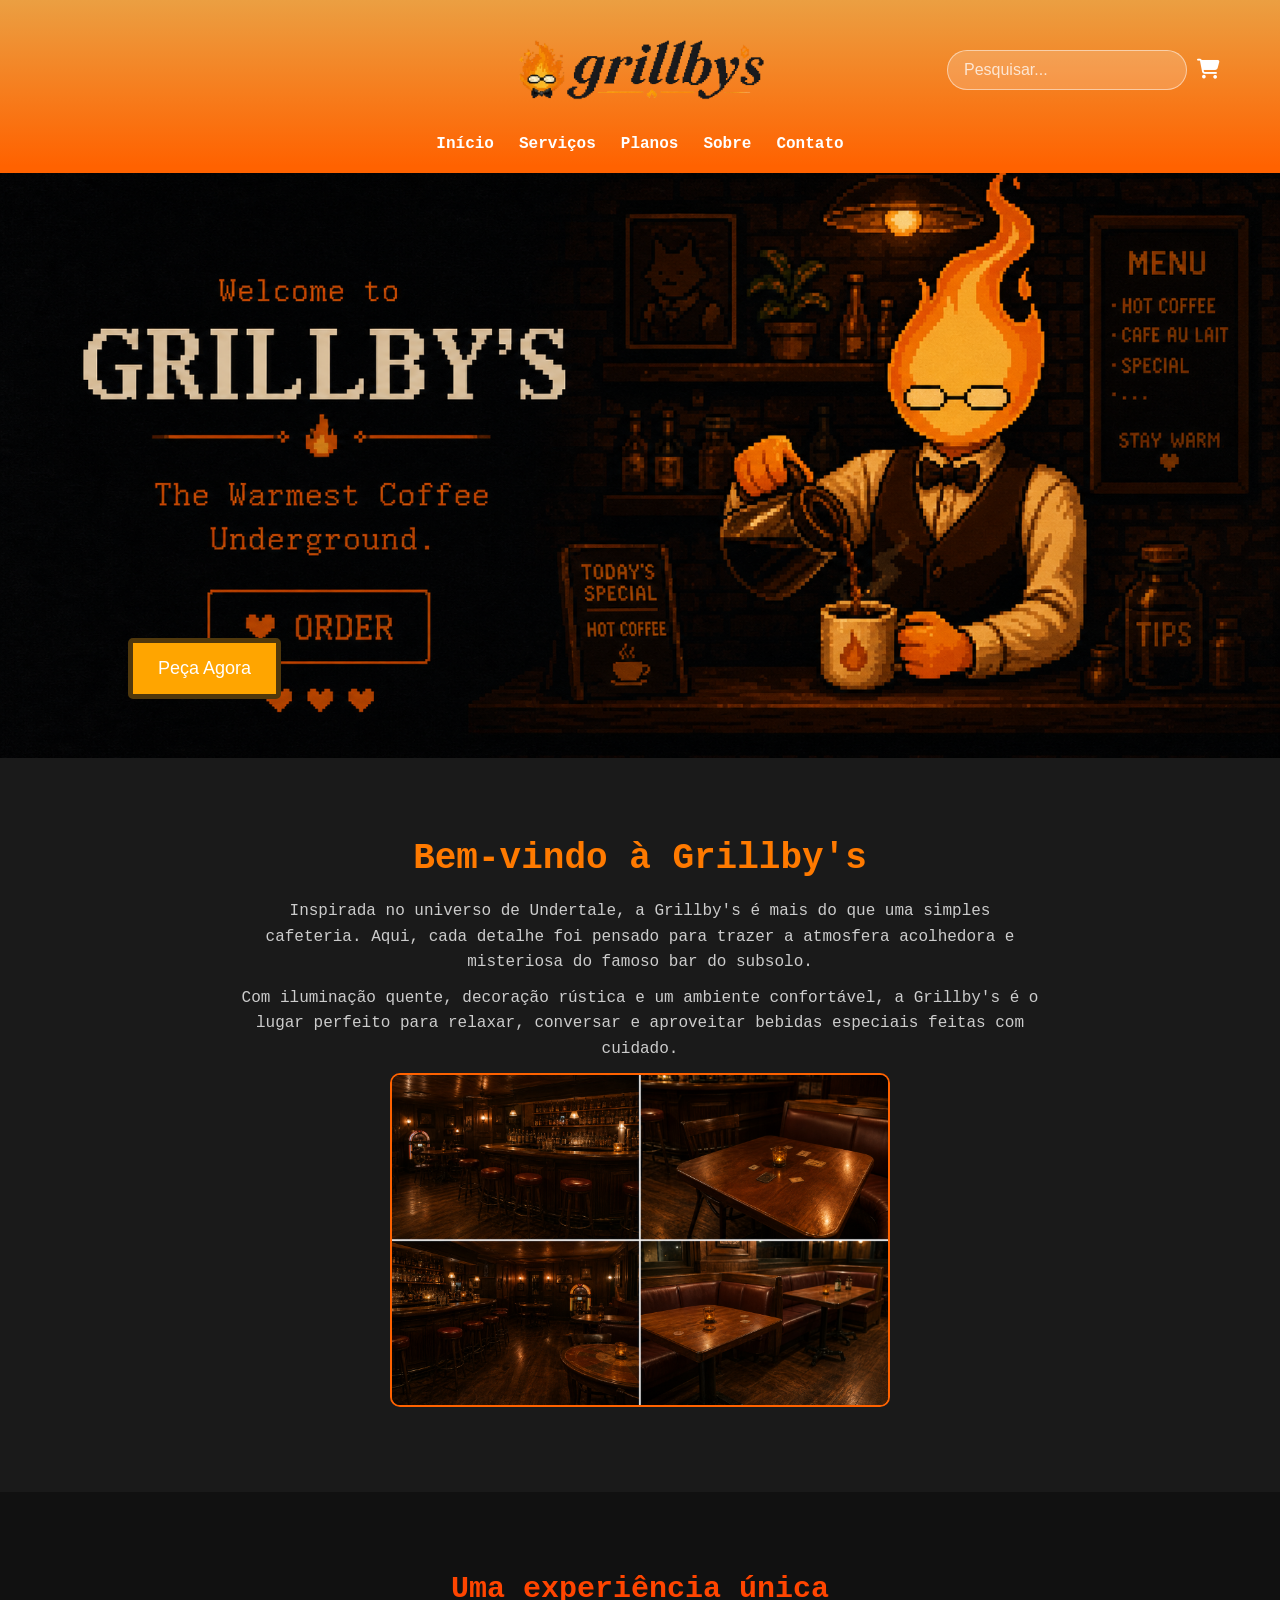
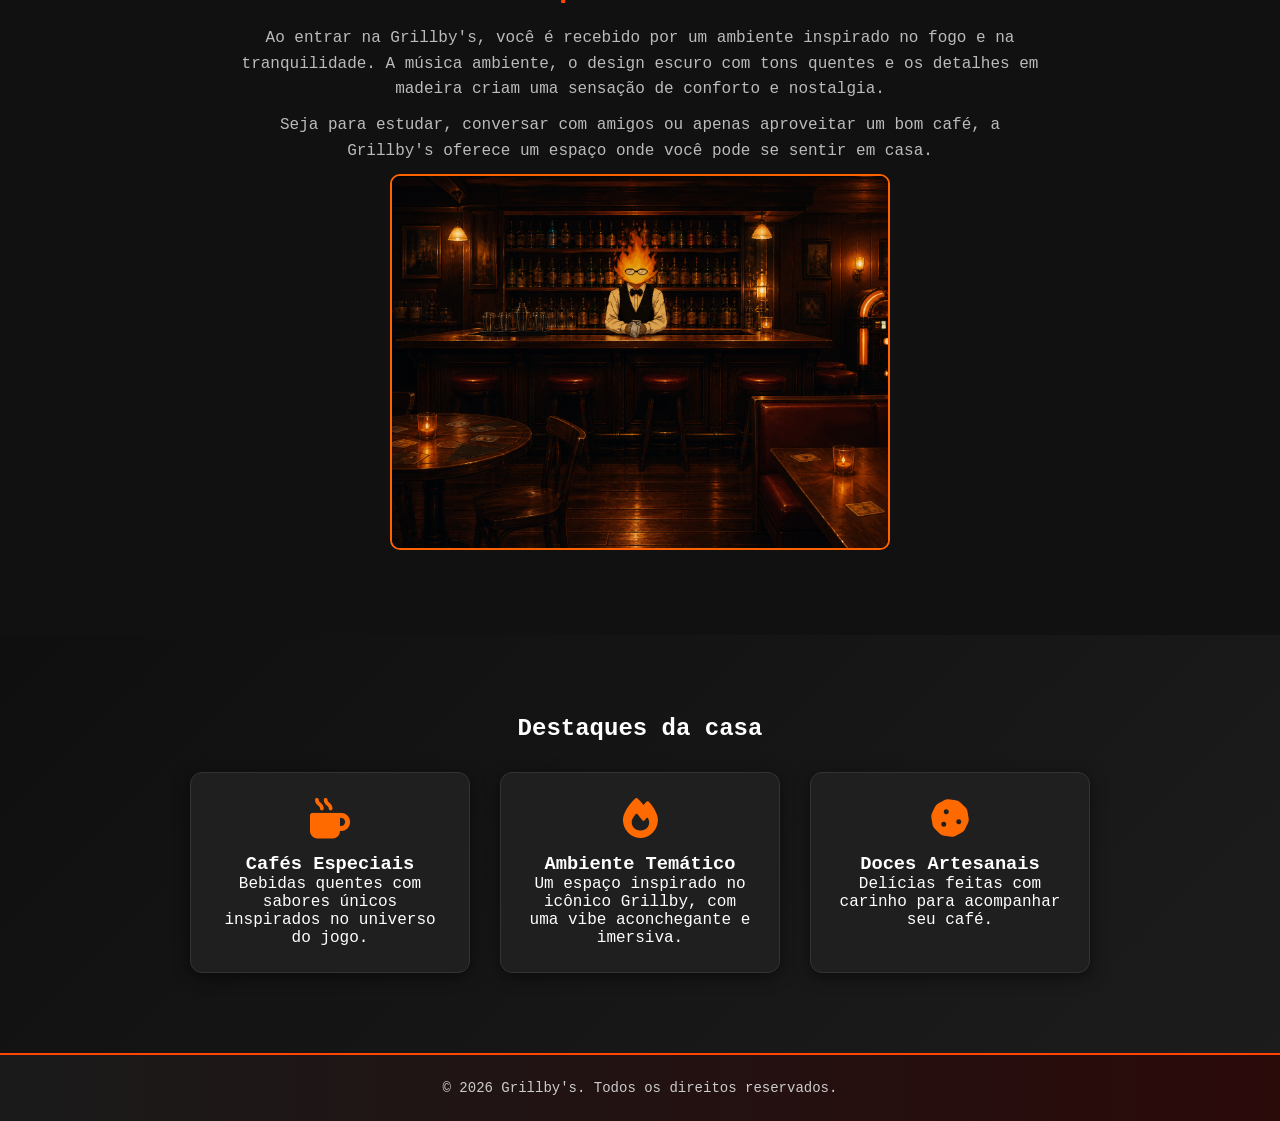
<file: index.html>
<!DOCTYPE html>
<html lang="pt-br">

<head>
    <meta charset="UTF-8">
    <meta name="viewport" content="width=device-width, initial-scale=1.0">
    <title>Cafeteria Grillby's</title>

    <link rel="stylesheet" href="https://cdnjs.cloudflare.com/ajax/libs/font-awesome/6.5.1/css/all.min.css">
    <link rel="stylesheet" href="css/style.css">
</head>

<body>
    <div class="conteudo">

        <div class="cabecalho">

            <!-- TOPO (LOGO + CARRINHO) -->
            <div class="topo">
                <img src="img/logo.png" alt="Logo da Cafeteria Grillby's" class="logo">

                <div class="barraPesquisa">
                    <input type="text" placeholder="Pesquisar..." class="pesquisa">
                    <button>
                        <i class="fas fa-shopping-cart" id="carinho"></i>
                    </button>
                </div>
            </div>

            <!-- MENU -->
            <div class="menu">
                <ul class="lista">
                    <li><a href="index.html">Início</a></li>
                    <li><a href="landing-page/servicos.html">Serviços</a></li>
                    <li><a href="landing-page/planos.html">Planos</a></li>
                    <li><a href="landing-page/sobre.html">Sobre</a></li>
                    <li><a href="landing-page/contato.html">Contato</a></li>
                </ul>
            </div>

        </div>

        <!-- BANNER -->
        <div class="banner">
            <button class="btnBanner" onclick="window.location.href='landing-page/servicos.html'">Peça Agora</button>
        </div>

        <!-- SOBRE A CAFETERIA -->
        <div class="sobre">
            <h1>Bem-vindo à Grillby's</h1>
            <p>
                Inspirada no universo de Undertale, a Grillby's é mais do que uma simples cafeteria.
                Aqui, cada detalhe foi pensado para trazer a atmosfera acolhedora e misteriosa do famoso bar do subsolo.
            </p>
            
            <p>
                Com iluminação quente, decoração rústica e um ambiente confortável, a Grillby's é o lugar perfeito
                para relaxar, conversar e aproveitar bebidas especiais feitas com cuidado.
            </p>
            <img src="img/interior.png" alt="Interior da Cafeteria Grillby's" class="imagemSobre">
        </div>

        <!-- EXPERIÊNCIA -->
        <div class="experiencia">
            <h2>Uma experiência única</h2>
            <p>
                Ao entrar na Grillby's, você é recebido por um ambiente inspirado no fogo e na tranquilidade.
                A música ambiente, o design escuro com tons quentes e os detalhes em madeira criam uma sensação
                de conforto e nostalgia.
            </p>

            <p>
                Seja para estudar, conversar com amigos ou apenas aproveitar um bom café,
                a Grillby's oferece um espaço onde você pode se sentir em casa.
            </p>
            <img src="img/ambiente.png" alt="Ambiente da Cafeteria Grillby's" class="imagemSobre">
        </div>

        <!-- DESTAQUES -->
        <div class="destaques">
            <h2>Destaques da casa</h2>

            <div class="cards">

                <div class="card">
                    <i class="fas fa-mug-hot"></i>
                    <h3>Cafés Especiais</h3>
                    <p>Bebidas quentes com sabores únicos inspirados no universo do jogo.</p>
                </div>

                <div class="card">
                    <i class="fas fa-fire"></i>
                    <h3>Ambiente Temático</h3>
                    <p>Um espaço inspirado no icônico Grillby, com uma vibe aconchegante e imersiva.</p>
                </div>

                <div class="card">
                    <i class="fas fa-cookie"></i>
                    <h3>Doces Artesanais</h3>
                    <p>Delícias feitas com carinho para acompanhar seu café.</p>
                </div>

            </div>
        </div>

        <!-- FOOTER -->
        <footer class="footer">
            <div class="footer-bottom">
                <p>&copy; 2026 Grillby's. Todos os direitos reservados.</p>
            </div>
        </footer>

    </div>
</body>

</html>
</file>
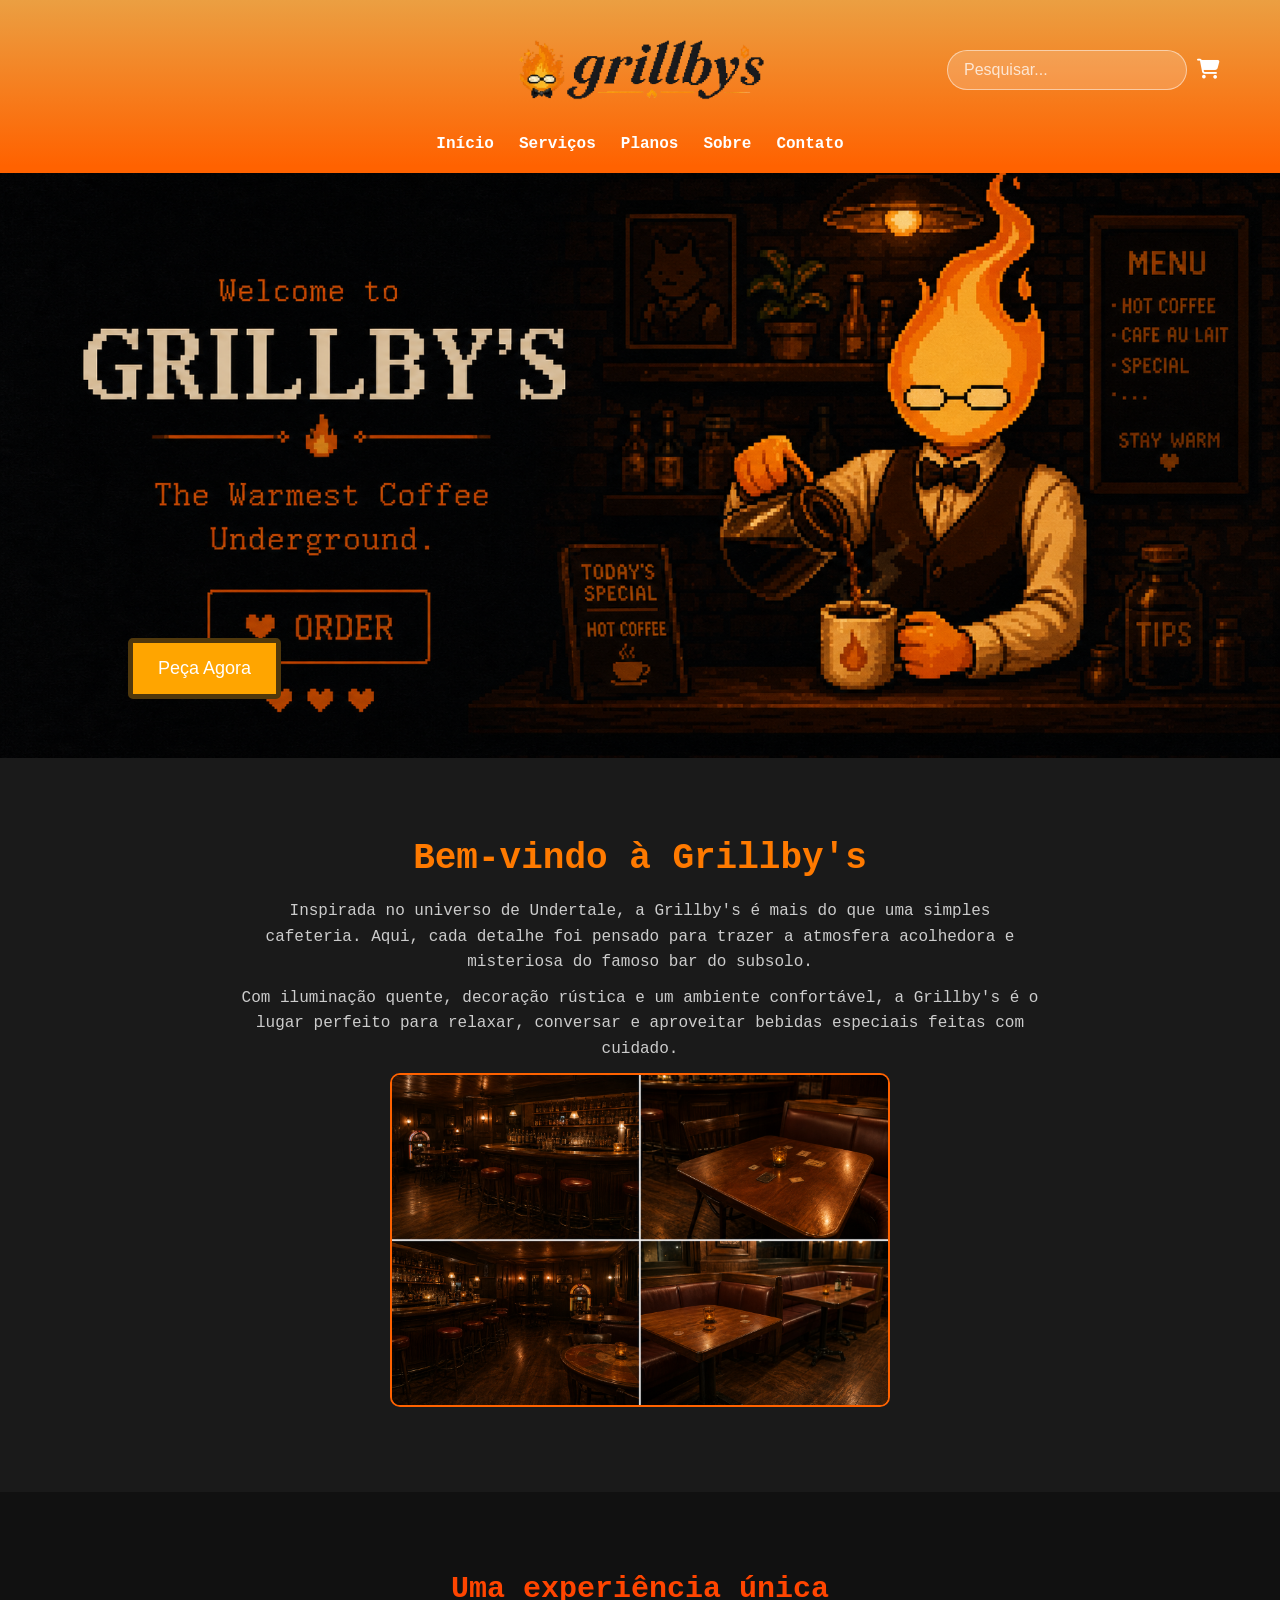
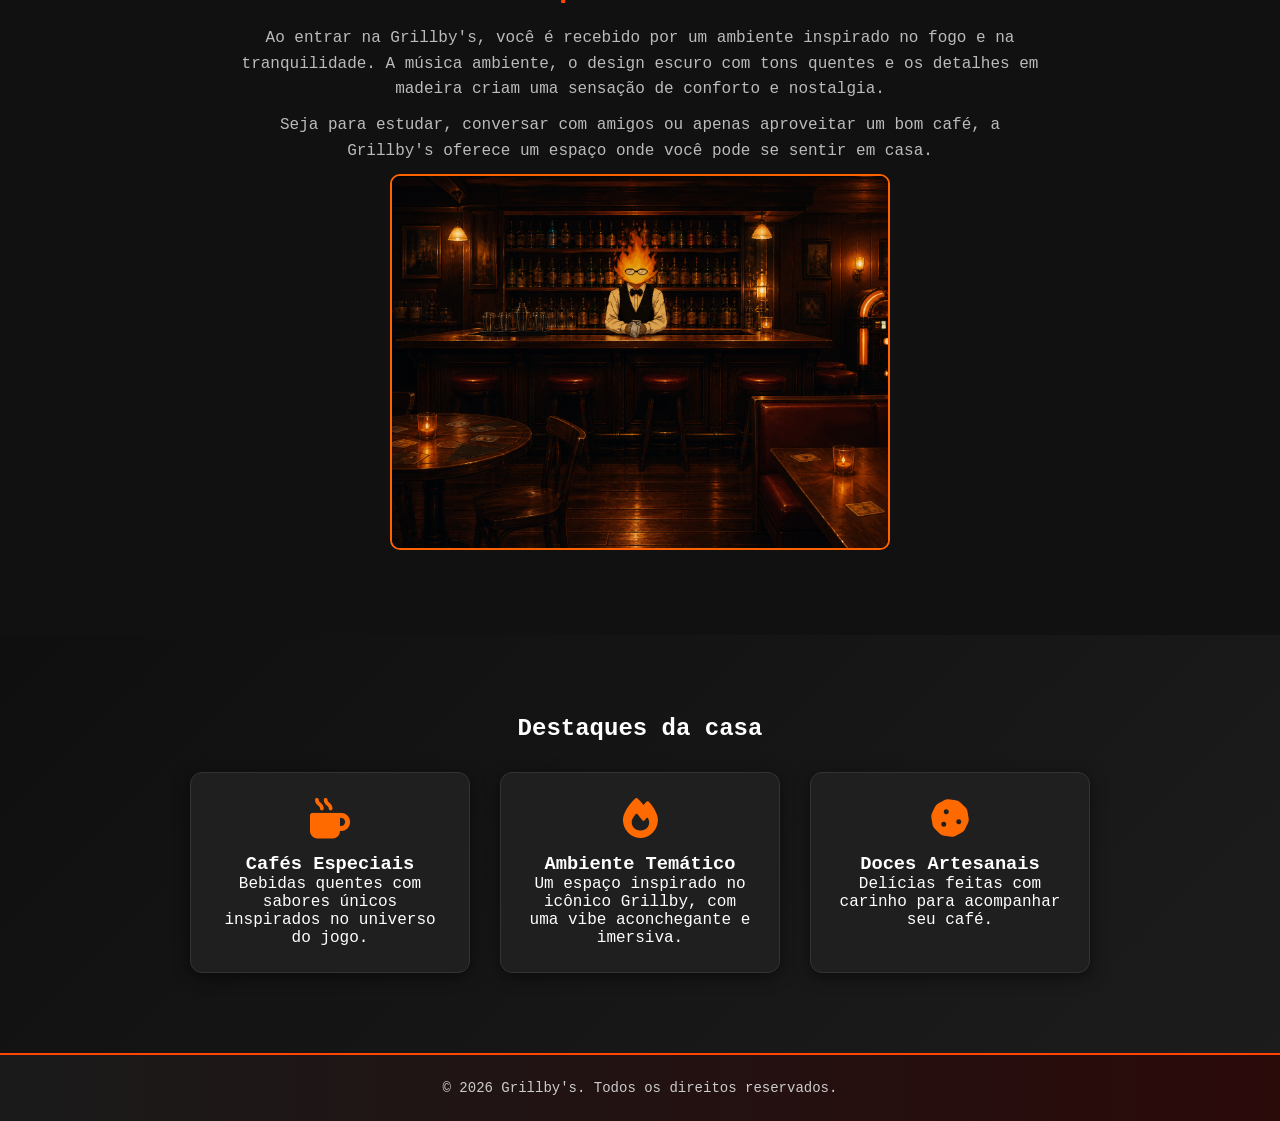
<file: landing-page/index.html>
<!DOCTYPE html>
<html lang="pt-br">

<head>
    <meta charset="UTF-8">
    <meta name="viewport" content="width=device-width, initial-scale=1.0">
    <title>Cafeteria Grillby's</title>

    <link rel="stylesheet" href="https://cdnjs.cloudflare.com/ajax/libs/font-awesome/6.5.1/css/all.min.css">
    <link rel="stylesheet" href="../css/style.css">
</head>

<body>
    <div class="conteudo">

        <div class="cabecalho">

            <!-- TOPO (LOGO + CARRINHO) -->
            <div class="topo">
                <img src="../img/logo.png" alt="Logo da Cafeteria Grillby's" class="logo">

                <div class="barraPesquisa">
                    <input type="text" placeholder="Pesquisar..." class="pesquisa">
                    <button>
                        <i class="fas fa-shopping-cart" id="carinho"></i>
                    </button>
                </div>
            </div>

            <!-- MENU -->
            <div class="menu">
                <ul class="lista">
                    <li><a href="index.html">Início</a></li>
                    <li><a href="servicos.html">Serviços</a></li>
                    <li><a href="planos.html">Planos</a></li>
                    <li><a href="sobre.html">Sobre</a></li>
                    <li><a href="contato.html">Contato</a></li>
                </ul>
            </div>

        </div>

        <!-- BANNER -->
        <div class="banner">
            <button class="btnBanner" onclick="window.location.href='servicos.html'">Peça Agora</button>
        </div>

        <!-- SOBRE A CAFETERIA -->
        <div class="sobre">
            <h1>Bem-vindo à Grillby's</h1>
            <p>
                Inspirada no universo de Undertale, a Grillby's é mais do que uma simples cafeteria.
                Aqui, cada detalhe foi pensado para trazer a atmosfera acolhedora e misteriosa do famoso bar do subsolo.
            </p>
            
            <p>
                Com iluminação quente, decoração rústica e um ambiente confortável, a Grillby's é o lugar perfeito
                para relaxar, conversar e aproveitar bebidas especiais feitas com cuidado.
            </p>
            <img src="../img/interior.png" alt="Interior da Cafeteria Grillby's" class="imagemSobre">
        </div>

        <!-- EXPERIÊNCIA -->
        <div class="experiencia">
            <h2>Uma experiência única</h2>
            <p>
                Ao entrar na Grillby's, você é recebido por um ambiente inspirado no fogo e na tranquilidade.
                A música ambiente, o design escuro com tons quentes e os detalhes em madeira criam uma sensação
                de conforto e nostalgia.
            </p>

            <p>
                Seja para estudar, conversar com amigos ou apenas aproveitar um bom café,
                a Grillby's oferece um espaço onde você pode se sentir em casa.
            </p>
            <img src="../img/ambiente.png" alt="Ambiente da Cafeteria Grillby's" class="imagemSobre">
        </div>

        <!-- DESTAQUES -->
        <div class="destaques">
            <h2>Destaques da casa</h2>

            <div class="cards">

                <div class="card">
                    <i class="fas fa-mug-hot"></i>
                    <h3>Cafés Especiais</h3>
                    <p>Bebidas quentes com sabores únicos inspirados no universo do jogo.</p>
                </div>

                <div class="card">
                    <i class="fas fa-fire"></i>
                    <h3>Ambiente Temático</h3>
                    <p>Um espaço inspirado no icônico Grillby, com uma vibe aconchegante e imersiva.</p>
                </div>

                <div class="card">
                    <i class="fas fa-cookie"></i>
                    <h3>Doces Artesanais</h3>
                    <p>Delícias feitas com carinho para acompanhar seu café.</p>
                </div>

            </div>
        </div>

        <!-- FOOTER -->
        <footer class="footer">
            <div class="footer-bottom">
                <p>&copy; 2026 Grillby's. Todos os direitos reservados.</p>
            </div>
        </footer>

    </div>
</body>

</html>
</file>
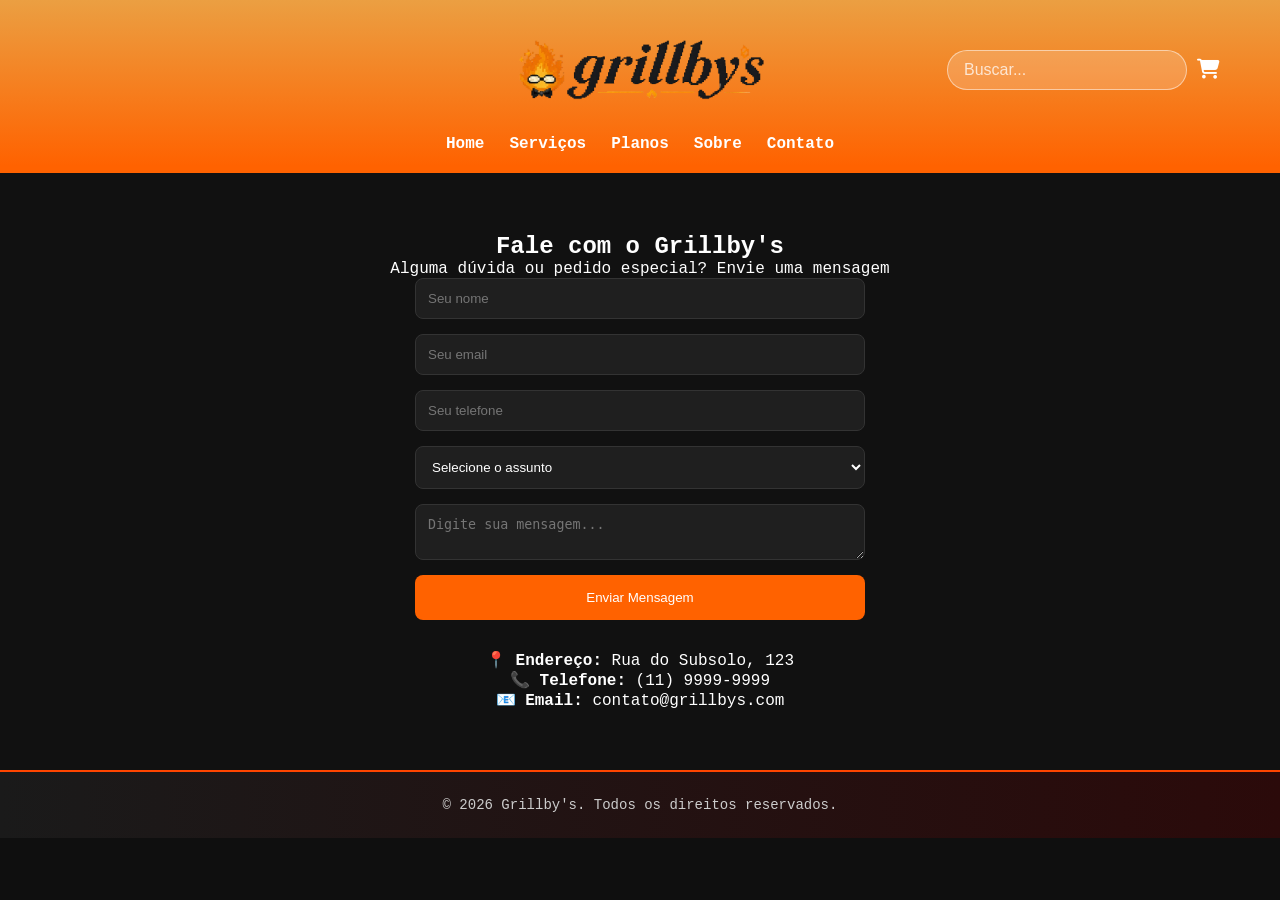
<file: landing-page/contato.html>
<!DOCTYPE html>
<html lang="pt-br">

<head>
    <meta charset="UTF-8">
    <meta name="viewport" content="width=device-width, initial-scale=1.0">
    <title>Contato - Grillby's</title>
    <link rel="stylesheet" href="../css/style.css">
    <link rel="stylesheet" href="https://cdnjs.cloudflare.com/ajax/libs/font-awesome/6.5.1/css/all.min.css">
</head>

<body>

    <!-- CABEÇALHO -->
    <div class="cabecalho">
        <div class="topo">
            <img src="../img/logo.png" class="logo">

            <div class="barraPesquisa">
                <input type="text" placeholder="Buscar..." class="pesquisa">
                <button><i class="fas fa-shopping-cart"></i></button>
            </div>
        </div>

        <nav class="menu">
            <ul class="lista">
                <li><a href="../index.html">Home</a></li>
                <li><a href="servicos.html">Serviços</a></li>
                <li><a href="planos.html">Planos</a></li>
                <li><a href="sobre.html">Sobre</a></li>
                <li><a href="contato.html">Contato</a></li>
            </ul>
        </nav>
    </div>

    <!-- CONTATO -->
    <section class="contato">
        <h1>Fale com o Grillby's</h1>
        <p class="sub">Alguma dúvida ou pedido especial? Envie uma mensagem </p>

        <form class="formContato">
            <input type="text" name="nome" placeholder="Seu nome" required>
            <input type="email" name="email" placeholder="Seu email" required>
            <input type="tel" name="telefone" placeholder="Seu telefone" required>

            <select name="assunto" id="assunto" required>
                <option value="" disabled selected>Selecione o assunto</option>
                <option value="duvida">Dúvida</option>
                <option value="pedido">Pedido</option>
                <option value="suporte">Suporte</option>
            </select>

            <textarea name="mensagem" placeholder="Digite sua mensagem..." required></textarea>

            <button type="submit">Enviar Mensagem</button>
            </form>

            <div class="infoContato">
                <p><strong>📍 Endereço:</strong> Rua do Subsolo, 123</p>
                <p><strong>📞 Telefone:</strong> (11) 9999-9999</p>
                <p><strong>📧 Email:</strong> contato@grillbys.com</p>
            </div>
    </section>

    <!-- FOOTER -->
    <footer class="footer">
        <div class="footer-bottom">
            <p>&copy; 2026 Grillby's. Todos os direitos reservados.</p>
        </div>
    </footer>

</body>

</html>
</file>
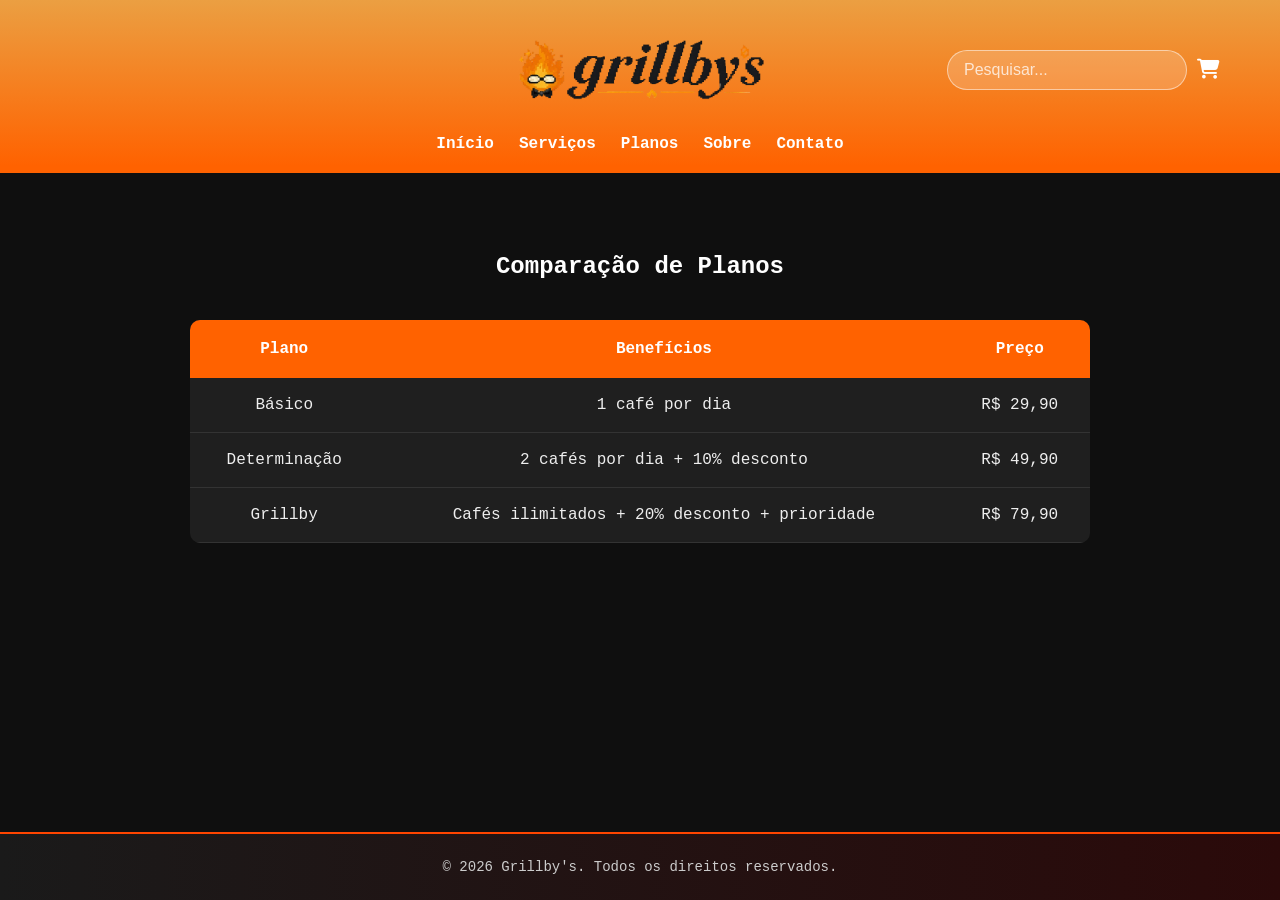
<file: landing-page/planos.html>
<!DOCTYPE html>
<html lang="pt-br">

<head>
    <meta charset="UTF-8">
    <meta name="viewport" content="width=device-width, initial-scale=1.0">
    <title>Planos - Grillby's</title>

    <link rel="stylesheet" href="https://cdnjs.cloudflare.com/ajax/libs/font-awesome/6.5.1/css/all.min.css">
    <link rel="stylesheet" href="../css/style.css">
</head>

<body>
    <div class="conteudo">

        <!-- CABEÇALHO -->
        <div class="cabecalho">

            <div class="topo">
                <img src="../img/logo.png" alt="Logo da Cafeteria Grillby's" class="logo">

                <div class="barraPesquisa">
                    <input type="text" placeholder="Pesquisar..." class="pesquisa">
                    <button>
                        <i class="fas fa-shopping-cart" id="carinho"></i>
                    </button>
                </div>
            </div>

            <div class="menu">
                <ul class="lista">
                    <li><a href="../index.html">Início</a></li>
                    <li><a href="servicos.html">Serviços</a></li>
                    <li><a href="planos.html">Planos</a></li>
                    <li><a href="sobre.html">Sobre</a></li>
                    <li><a href="contato.html">Contato</a></li>
                </ul>
            </div>

        </div>

        <!-- PLANOS -->
        <div class="conteudoPlanos">
            <h2>Comparação de Planos </h2>

            <table class="tabelaPlanos">
                <thead>
                    <tr>
                        <th>Plano</th>
                        <th>Benefícios</th>
                        <th>Preço</th>
                    </tr>
                </thead>

                <tbody>
                    <tr>
                        <td>Básico</td>
                        <td>1 café por dia</td>
                        <td>R$ 29,90</td>
                    </tr>

                    <tr>
                        <td>Determinação</td>
                        <td>2 cafés por dia + 10% desconto</td>
                        <td>R$ 49,90</td>
                    </tr>

                    <tr>
                        <td>Grillby </td>
                        <td>Cafés ilimitados + 20% desconto + prioridade</td>
                        <td>R$ 79,90</td>
                    </tr>
                </tbody>
            </table>

        </div>

        <!-- FOOTER -->
        <footer class="footer">
            <div class="footer-bottom">
                <p>&copy; 2026 Grillby's. Todos os direitos reservados.</p>
            </div>
        </footer>

    </div>
</body>

</html>
</file>
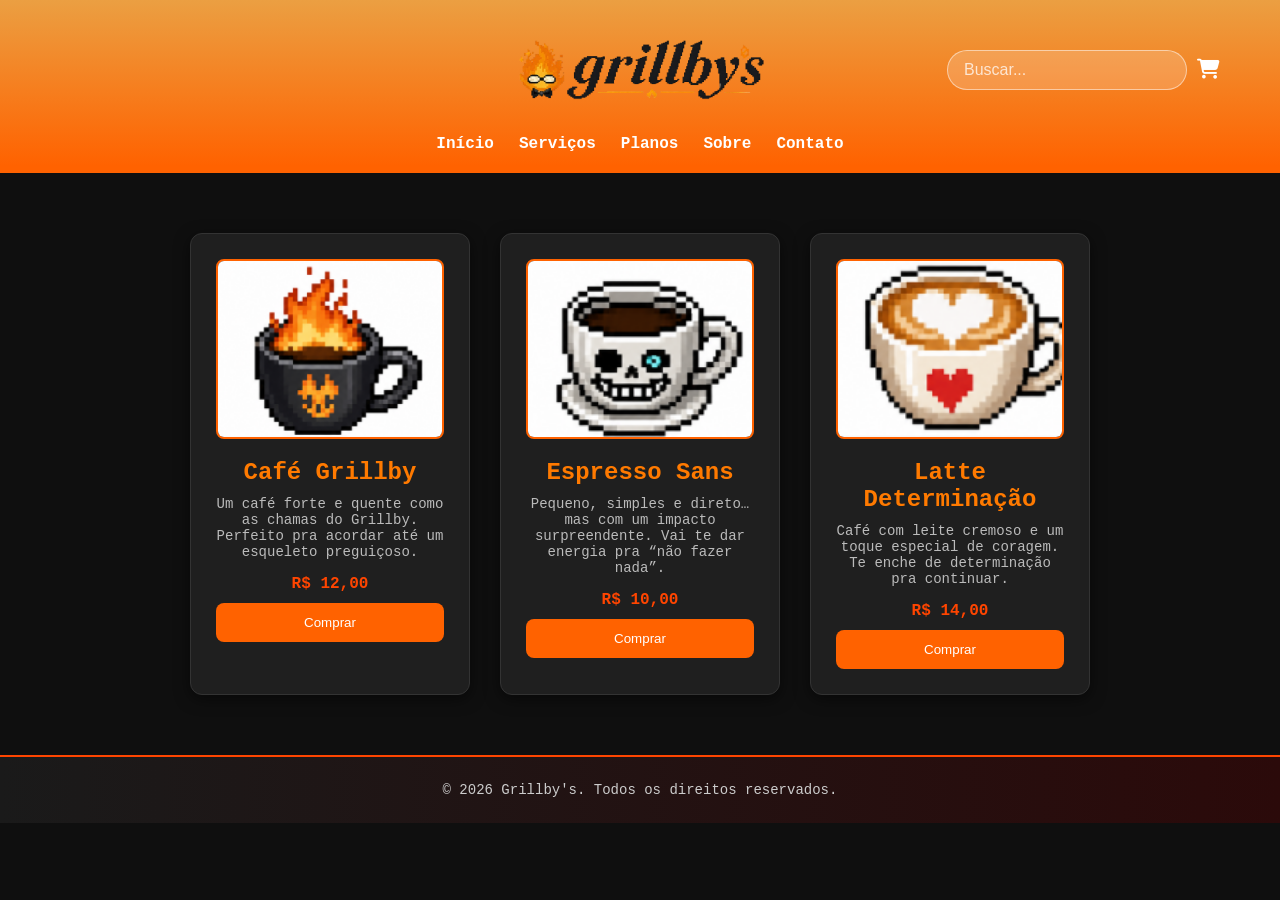
<file: landing-page/servicos.html>
<!DOCTYPE html>
<html lang="pt-br">

<head>
    <meta charset="UTF-8">
    <meta name="viewport" content="width=device-width, initial-scale=1.0">
    <title>Serviços - Grillby's</title>
    <link rel="stylesheet" href="../css/style.css">
    <link rel="stylesheet" href="https://cdnjs.cloudflare.com/ajax/libs/font-awesome/6.5.1/css/all.min.css">
</head>

<body>

    <!-- CABEÇALHO -->
    <header class="cabecalho">
        <div class="topo">
            <img src="../img/logo.png" class="logo">

            <div class="barraPesquisa">
                <input type="text" placeholder="Buscar..." class="pesquisa">
                <button><i class="fas fa-shopping-cart"></i></button>
            </div>
        </div>

        <nav class="menu">
            <ul class="lista">
                <li><a href="../index.html">Início</a></li>
                <li><a href="servicos.html">Serviços</a></li>
                <li><a href="planos.html">Planos</a></li>
                <li><a href="sobre.html">Sobre</a></li>
                <li><a href="contato.html">Contato</a></li>
            </ul>
        </nav>
    </header>
    <section class="cardapio">

        <div class="card">
            <img src="../img/Café Grillby (1).png" alt="Café Grillby" class="imagemCard">
            <h2>Café Grillby</h2>
            <p class="desc">Um café forte e quente como as chamas do Grillby. Perfeito pra acordar até um esqueleto
                preguiçoso.</p>
            <span class="preco">R$ 12,00</span>
            <button class="btnComprar">Comprar</button>
        </div>

        <div class="card">
            <img src="../img/Espresso Sans.png" alt="Espresso Sans" class="imagemCard">
            <h2>Espresso Sans</h2>
            <p class="desc">Pequeno, simples e direto… mas com um impacto surpreendente. Vai te dar energia pra “não
                fazer nada”.</p>
            <span class="preco">R$ 10,00</span>
            <button class="btnComprar">Comprar</button>
        </div>

        <div class="card">
            <img src="../img/Latte Determinação.png" alt="Latte Determinação" class="imagemCard">
            <h2>Latte Determinação</h2>
            <p class="desc">Café com leite cremoso e um toque especial de coragem. Te enche de determinação pra
                continuar.</p>
            <span class="preco">R$ 14,00</span>
            <button class="btnComprar">Comprar</button>
        </div>

    </section>

    <footer class="footer">
        <div class="footer-bottom">
            <p>&copy; 2026 Grillby's. Todos os direitos reservados.</p>
        </div>
    </footer>

</body>

</html>
</file>
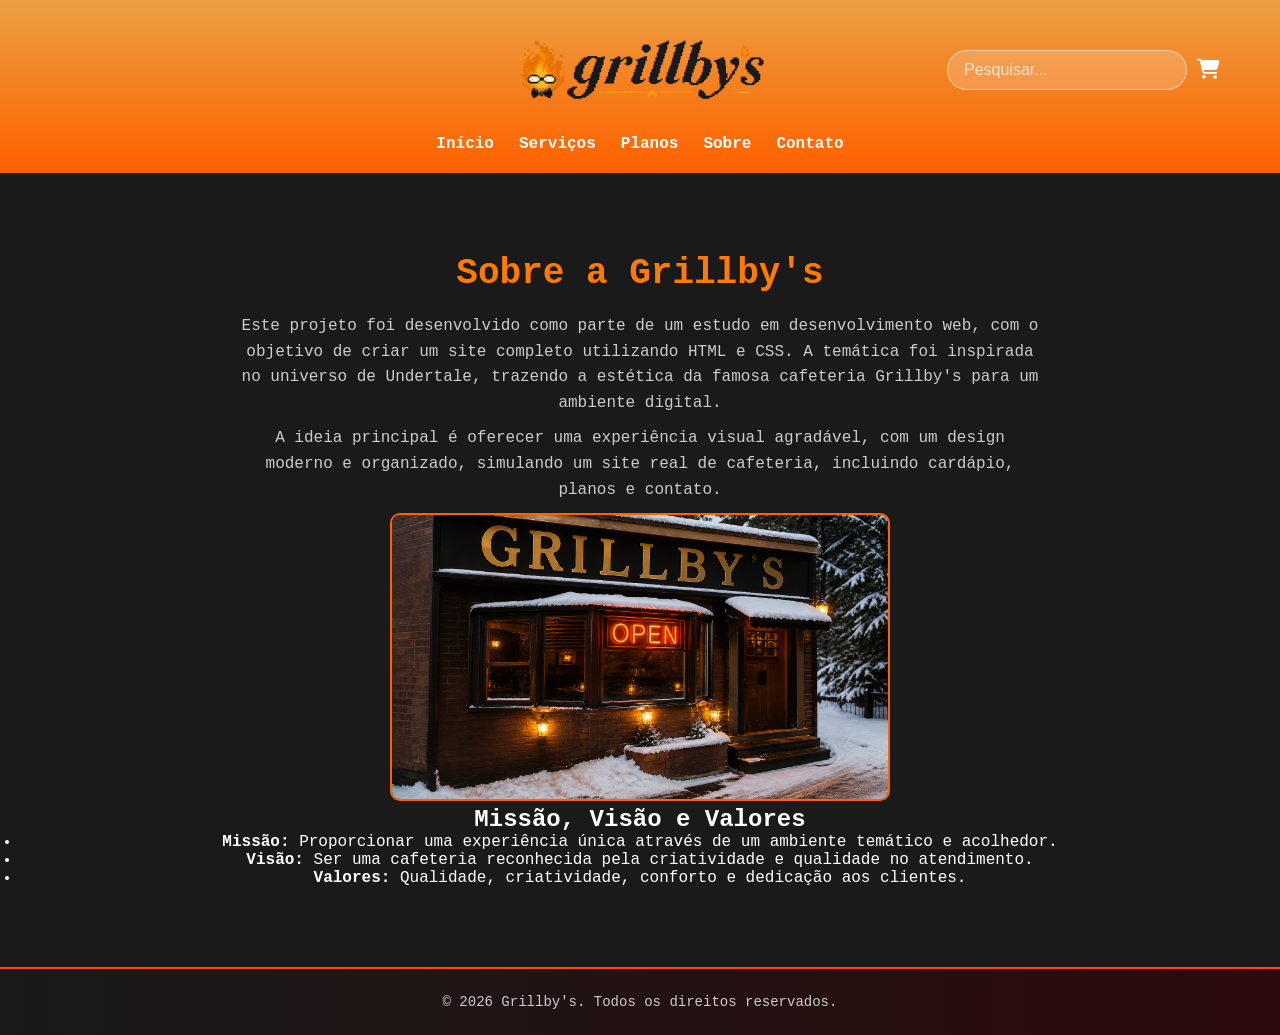
<file: landing-page/sobre.html>
<!DOCTYPE html>
<html lang="pt-br">

<head>
    <meta charset="UTF-8">
    <meta name="viewport" content="width=device-width, initial-scale=1.0">
    <title>Sobre - Grillby's</title>

    <link rel="stylesheet" href="https://cdnjs.cloudflare.com/ajax/libs/font-awesome/6.5.1/css/all.min.css">
    <link rel="stylesheet" href="../css/style.css">
</head>

<body>
    <div class="conteudo">

        <!-- CABEÇALHO -->
        <div class="cabecalho">

            <div class="topo">
                <img src="../img/logo.png" alt="Logo da Cafeteria Grillby's" class="logo">

                <div class="barraPesquisa">
                    <input type="text" placeholder="Pesquisar..." class="pesquisa">
                    <button>
                        <i class="fas fa-shopping-cart" id="carinho"></i>
                    </button>
                </div>
            </div>

            <div class="menu">
                <ul class="lista">
                    <li><a href="../index.html">Início</a></li>
                    <li><a href="servicos.html">Serviços</a></li>
                    <li><a href="planos.html">Planos</a></li>
                    <li><a href="sobre.html">Sobre</a></li>
                    <li><a href="contato.html">Contato</a></li>
                </ul>
            </div>

        </div>

        <!-- SOBRE -->
        <div class="sobre">
            <h1>Sobre a Grillby's</h1>

            <p>
                Este projeto foi desenvolvido como parte de um estudo em desenvolvimento web,
                com o objetivo de criar um site completo utilizando HTML e CSS.
                A temática foi inspirada no universo de Undertale, trazendo a estética
                da famosa cafeteria Grillby's para um ambiente digital.
            </p>

            <p>
                A ideia principal é oferecer uma experiência visual agradável,
                com um design moderno e organizado, simulando um site real de cafeteria,
                incluindo cardápio, planos e contato.
            </p>

            <!-- IMAGEM -->
            <img src="../img/Grillby's.png" alt="Interior da cafeteria" class="imagemSobre">

            <!-- LISTA -->
            <div class="valores">
                <h2>Missão, Visão e Valores</h2>

                <ul class="listaValores">
                    <li><strong>Missão:</strong> Proporcionar uma experiência única através de um ambiente temático e acolhedor.</li>
                    <li><strong>Visão:</strong> Ser uma cafeteria reconhecida pela criatividade e qualidade no atendimento.</li>
                    <li><strong>Valores:</strong> Qualidade, criatividade, conforto e dedicação aos clientes.</li>
                </ul>
            </div>

        </div>

        <!-- FOOTER -->
        <footer class="footer">
            <div class="footer-bottom">
                <p>&copy; 2026 Grillby's. Todos os direitos reservados.</p>
            </div>
        </footer>

    </div>
</body>

</html>
</file>
<file: css/style.css>
/* ===== RESET ===== */
* {
  margin: 0;
  padding: 0;
  box-sizing: border-box;
}

/* ===== BODY & ESTRUTURA ===== */
html,
body {
  width: 100%;
  height: 100%;
  background: #0f0f0f;
  font-family: "Courier New", monospace;
}

.conteudo {
  display: flex;
  flex-direction: column;
  min-height: 100vh;
}

/* ===== CABEÇALHO ===== */
.cabecalho {
  background: linear-gradient(0deg,rgba(255, 98, 0, 1) 4%,rgba(235, 159, 66, 1) 100%);
  color: #fff;
  padding: 20px 0;
}

/* ===== TOPO ===== */
.topo {
  display: flex;
  justify-content: center;
  align-items: center;
  position: relative;
  max-width: 1200px;
  margin: 0 auto;
  padding: 0 20px;
}

/* ===== LOGO ===== */
.logo {
  height: auto;
  max-height: 100px; /* peguei o maior valor */
}

.imagemSobre {
  width: 100%;
  max-width: 500px;
  height: auto;
  border-radius: 10px;
  border: 2px solid #ff6200;
}

/* ===== BARRA DE PESQUISA ===== */
.barraPesquisa {
  position: absolute;
  right: 20px;
  display: flex;
  align-items: center;
  gap: 10px;
}

.barraPesquisa button {
  background: none;
  border: none;
  cursor: pointer;
  font-size: 20px;
  color: white;
  transition: 0.3s;
}

.barraPesquisa button:hover {
  color: #000;
}

/* ===== INPUT PESQUISA ===== */
.pesquisa {
  padding: 10px 16px;
  border-radius: 999px;
  border: 1px solid rgba(255, 255, 255, 0.5);
  background: rgba(255, 255, 255, 0.18);
  color: #fff;
  width: 240px;
  font-size: 16px;
  transition: 0.3s;
}

.pesquisa::placeholder {
  color: rgba(255, 255, 255, 0.75);
}

.pesquisa:focus {
  outline: none;
  box-shadow: 0 0 12px rgba(255, 140, 0, 0.6);
  border-color: rgba(255, 255, 255, 0.95);
  background: rgba(255, 255, 255, 0.25);
}

/* ===== MENU ===== */
.menu {
  margin-top: 15px;
}

.lista {
  list-style: none;
  display: flex;
  justify-content: center;
  gap: 25px;
  flex-wrap: wrap;
}

.lista li {
  transition: 0.3s;
  cursor: pointer;
  font-weight: bold;
}

.lista li:hover {
  color: #000;
}

/* ===== LINKS ===== */
a {
  color: inherit;
  text-decoration: none;
}

/* ===== BANNER ===== */
.banner {
  background: url("../img/Banner.png") no-repeat center center;
  background-size: cover;
  height: 65vh;
  min-height: 400px;
  position: relative;
}

.btnBanner {
  position: absolute;
  bottom: 10%;
  left: 10%;
  padding: 15px 25px;
  background-color: orange;
  color: white;
  border: 5px solid rgb(80, 56, 12);
  border-radius: 5px;
  font-size: 18px;
  cursor: pointer;
  transition: 0.3s;
}

.btnBanner:hover {
  background-color: rgb(255, 183, 66);
}

/* ===== SEÇÕES ===== */
.sobre,
.experiencia,
.destaques,
.conteudoPlanos {
  padding: 80px 20px;
  text-align: center;
  color: #fff;
}

/* ===== SOBRE ===== */
.sobre {
  background: #1a1a1a;
}

.sobre h1 {
  font-size: 36px;
  margin-bottom: 20px;
  color: #ff7a00;
}

.sobre p {
  max-width: 800px;
  margin: 10px auto;
  color: #ccc;
  line-height: 1.6;
}

/* ===== EXPERIÊNCIA ===== */
.experiencia {
  background: #111;
}

.experiencia h2 {
  font-size: 30px;
  margin-bottom: 20px;
  color: #ff4500;
}

.experiencia p {
  max-width: 800px;
  margin: 10px auto;
  color: #bbb;
  line-height: 1.6;
}

/* ===== DESTAQUES ===== */
.destaques {
  background: linear-gradient(135deg, #0f0f0f, #1c1c1c);
  width: 100%;
}

.cards {
  display: flex;
  justify-content: center;
  gap: 30px;
  flex-wrap: wrap;
  max-width: 1200px;
  margin: 30px auto 0;
}

/* ===== CARD (UNIFICADO) ===== */
.card {
  background: #1f1f1f;
  padding: 25px;
  width: 280px;
  border-radius: 12px;
  transition: 0.3s;
  box-shadow: 0 4px 15px rgba(0, 0, 0, 0.5);
  text-align: center;
  color: white;
  border: 1px solid #333;
}


.card i {
  font-size: 40px;
  color: #ff6a00;
  margin-bottom: 15px;
}

/* ===== CARDÁPIO (DO SEGUNDO CSS) ===== */
.cardapio {
  flex: 1;
  display: flex;
  justify-content: center;
  gap: 30px;
  padding: 60px 20px;
  flex-wrap: wrap;
  max-width: 1200px;
  margin: 0 auto;
}

/* ===== IMAGEM CARD ===== */
.imagemCard {
  width: 100%;
  height: 180px;
  object-fit: cover;
  border-radius: 8px;
  border: 2px solid #ff6200;
  margin-bottom: 15px;
}

/* ===== TEXTO CARD ===== */
.card h2 {
  color: #ff7a00;
  margin-bottom: 10px;
}

.desc {
  font-size: 14px;
  color: #bbb;
  margin-bottom: 15px;
}

.preco {
  font-weight: bold;
  color: #ff4500;
}

/* ===== BOTÃO CARD ===== */
.btnComprar {
  width: 100%;
  padding: 12px;
  background: #ff6200;
  color: white;
  border: none;
  border-radius: 8px;
  cursor: pointer;
  transition: 0.3s;
  margin-top: 10px;
}

.btnComprar:hover {
  background: #ff8c00;
}

/* ===== TABELA ===== */
.conteudoPlanos {
  flex: 1;
}



.tabelaPlanos {
  margin: 40px auto;
  border-collapse: collapse;
  width: 90%;
  max-width: 900px;
  background: #1f1f1f;
  border-radius: 10px;
  overflow: hidden;
}

.tabelaPlanos th {
  background: #ff6200;
  color: white;
  padding: 20px;
}

.tabelaPlanos td {
  padding: 18px;
  border-bottom: 1px solid #333;
  color: #eee;
}

.tabelaPlanos tr:hover {
  background: #2a2a2a;
}

/* ===== CONTATO ===== */
.contato {
  padding: 60px 20px;
  background: #111;
  color: #fff;
  text-align: center;
}

.formContato {
  display: flex;
  flex-direction: column;
  gap: 15px;
  max-width: 450px;
  margin: 0 auto 30px;
}

.formContato input,
.formContato textarea,
.formContato select {
  padding: 12px;
  border-radius: 8px;
  border: 1px solid #333;
  background: #1f1f1f;
  color: white;
}


.formContato button {
  padding: 15px;
  border-radius: 8px;
  background: #ff6200;
  color: white;
  border: none;
  cursor: pointer;
}

.formContato button:hover {
  background: #ff8c00;
}

/* ===== FOOTER ===== */
.footer {
  background: linear-gradient(90deg, #1a1a1a, #2b0a0a);
  color: #ccc;
  text-align: center;
  padding: 25px 10px;
  font-size: 14px;
  border-top: 2px solid #ff4500;
  margin-top: auto;
}
</file>
